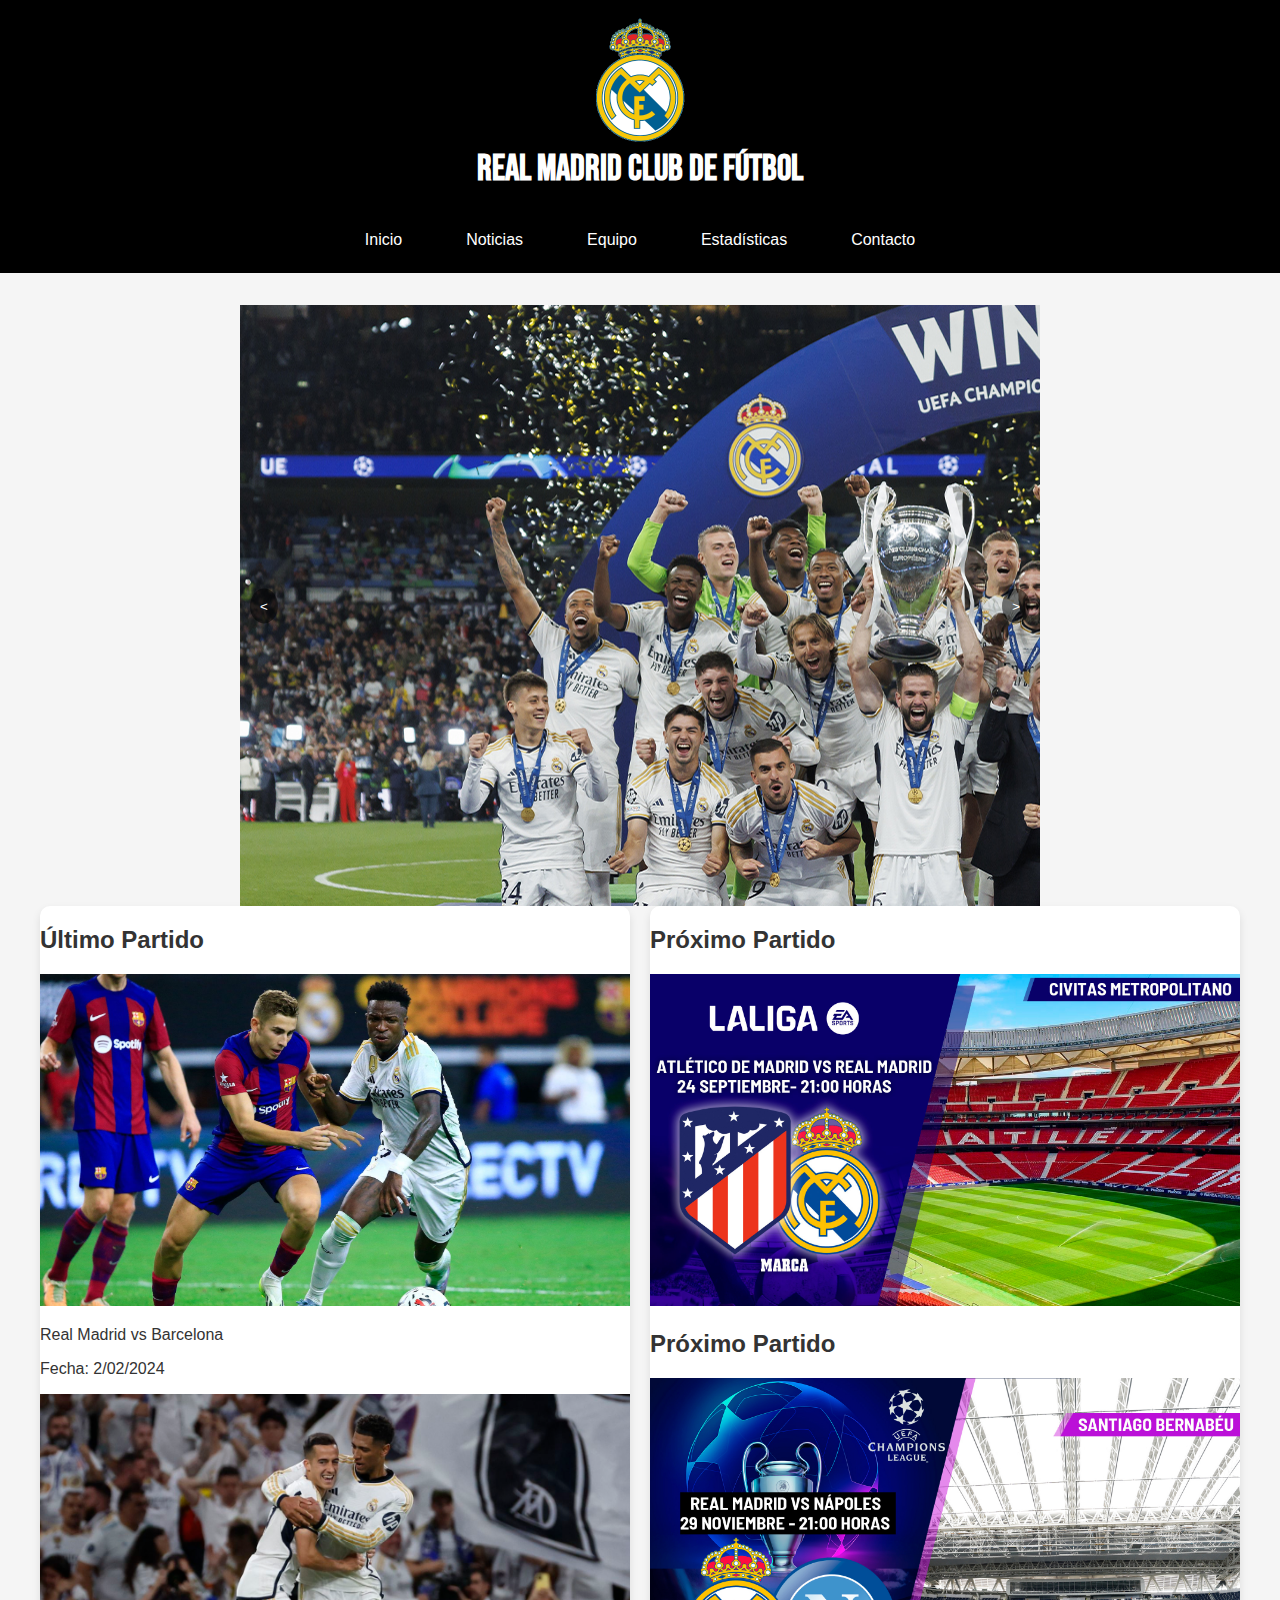
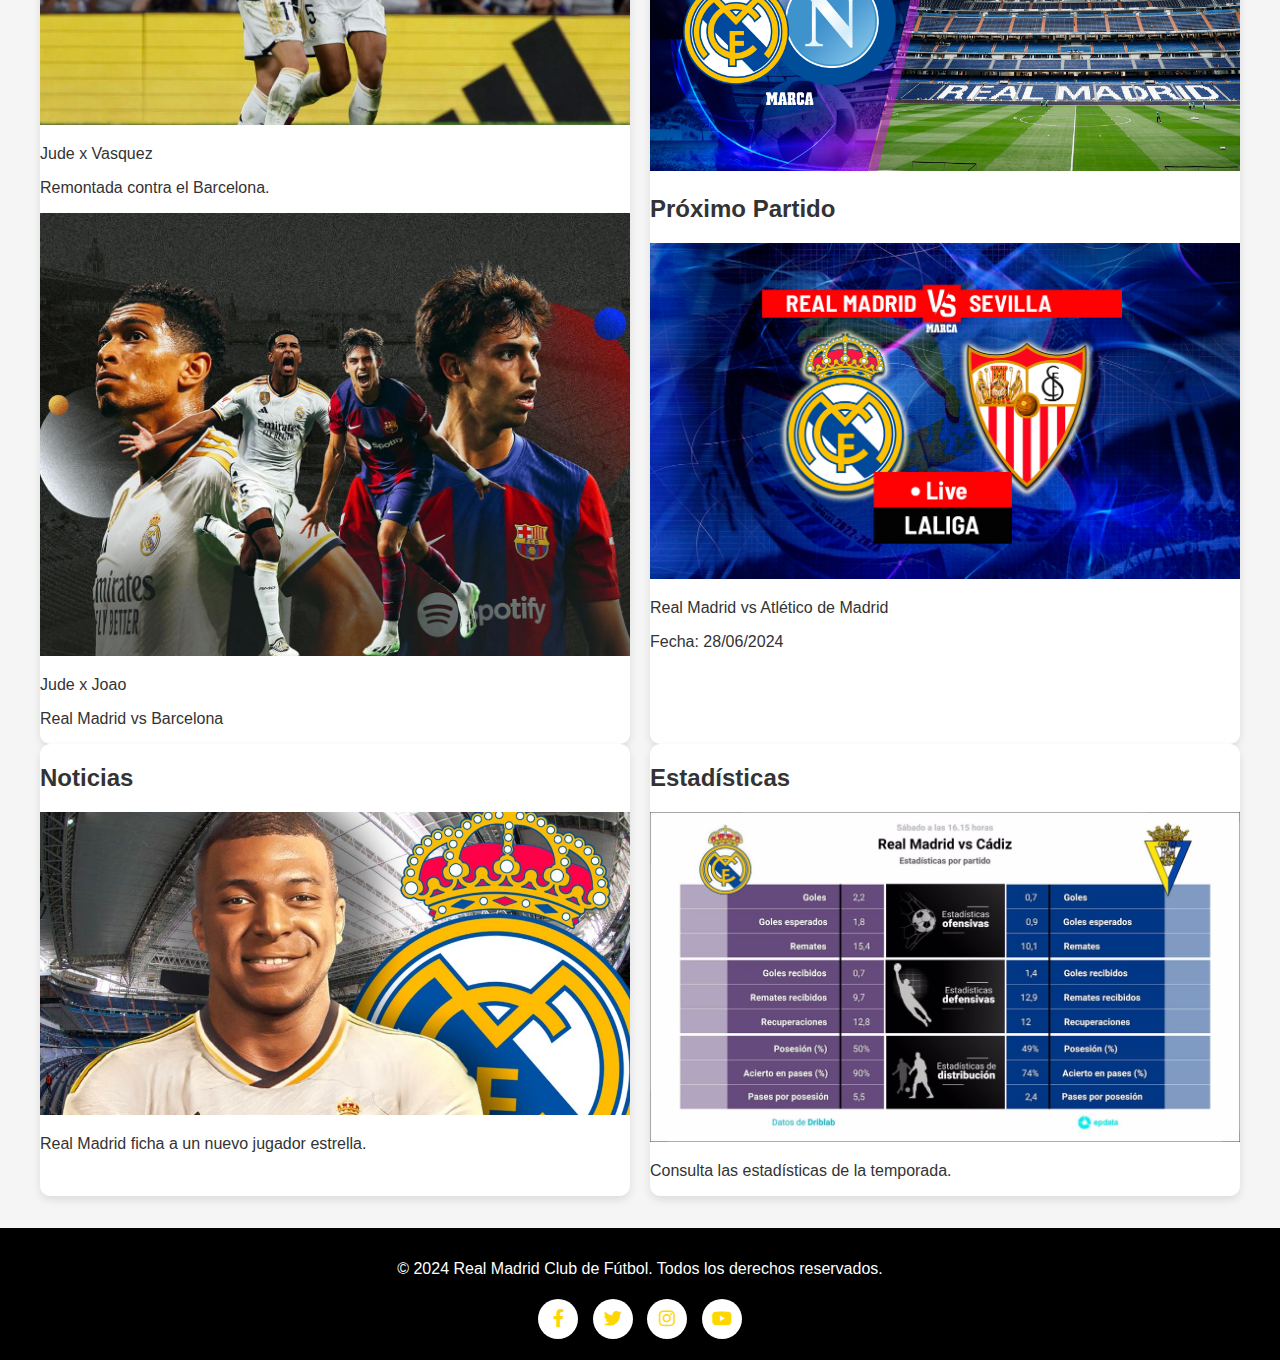
<file: index.html>
<!DOCTYPE html>
<html lang="es">
<head>
    <meta charset="UTF-8">
    <meta name="viewport" content="width=device-width, initial-scale=1.0">
    <title>Real Madrid</title>
    <link rel="stylesheet" href="styles.css">
    <link rel="icon" type="image/x-icon" href="images/real_madrid_footballteam_18009.ico">
    <link rel="stylesheet" href="https://cdnjs.cloudflare.com/ajax/libs/font-awesome/6.0.0-beta3/css/all.min.css">
    <link href="https://fonts.googleapis.com/css2?family=Lobster&display=swap" rel="stylesheet">
    <link href="https://fonts.googleapis.com/css2?family=Bebas+Neue&display=swap" rel="stylesheet">

</head>
<body>

<header>
    <img src="images/real_madrid_footballteam_18009.ico" alt="Escudo Real Madrid" class="nav-logo">
    <h1>Real Madrid Club de Fútbol</h1>
</header>

<nav>
    <a href="index.html">Inicio</a>
    <a href="noticias.html">Noticias</a>
    <a href="equipo.html">Equipo</a>
    <a href="estadisticas.html">Estadísticas</a>
    <a href="contacto.html">Contacto</a>
</nav>

<div class="container">
    <div class="carousel">
        <div class="carousel-images">
            <img src="images/decimoquinta_final_home.jpg" alt="Imagen 1" >
            <img src="images/decimocuarta_final_home.jpg" alt="Imagen 2">
            <img src="images/decimotercera_final_home.png" alt="Imagen 3" >
        </div>
        <button class="carousel-button prev">&lt;</button>
        <button class="carousel-button next">&gt;</button>
    </div>

    <div class="section">
        <div class="card">
            <h2>Último Partido</h2>
            <img src="images/fermin-lopez-vinicius-barcelona-real-madrid_39nf2o1fbkk91wtnj1gilglfb.jpg" alt="Último Partido">
            <p>Real Madrid vs Barcelona</p>
            <p>Fecha: 2/02/2024</p>
            <img src="images/f.elconfidencial.com_original_268_66b_67f_26866b67fe43ee4d8f6f85b7db2c75b6.jpg" alt="Último Partido">
            <p>Jude x Vasquez</p>
            <p>Remontada contra el Barcelona.</p>
            <img src="images/clasico-espanol-real-madrid-vs-barcel_7258277_20240417141818.jpg" alt="Último Partido">
            <p>Jude x Joao</p>
            <p>Real Madrid vs Barcelona</p>
        </div>
        <div class="card">
            <h2>Próximo Partido</h2>
            <img src="images/16955706714128.jpg" alt="Próximo Partido">
            <h2>Próximo Partido</h2>
            <img src="images/napolers.jpg" alt="Próximo Partido">
            <h2>Próximo Partido</h2>
            <img src="images/sevilla.jpg" alt="Próximo Partido">
            <p>Real Madrid vs Atlético de Madrid</p>
            <p>Fecha: 28/06/2024</p>
        </div>
    </div>
    <div class="section">
        <div class="card">
            <h2>Noticias</h2>
            <img src="images/mbappe_O.jpg" alt="Noticia 1">
            <p>Real Madrid ficha a un nuevo jugador estrella.</p>
        </div>
        <div class="card">
            <h2>Estadísticas</h2>
            <img src="images/caruri-663.png" alt="Estadísticas">
            <p>Consulta las estadísticas de la temporada.</p>
        </div>
    </div>
</div>

<footer>
    <p>&copy; 2024 Real Madrid Club de Fútbol. Todos los derechos reservados.</p>
    <div class="social-icons">
        <a href="#" class="social-icon"><i class="fab fa-facebook-f"></i></a>
        <a href="#" class="social-icon"><i class="fab fa-twitter"></i></a>
        <a href="#" class="social-icon"><i class="fab fa-instagram"></i></a>
        <a href="#" class="social-icon"><i class="fab fa-youtube"></i></a>
    </div>
</footer>

</div>
<script src="script.js"></script>
</body>
</html>
</file>
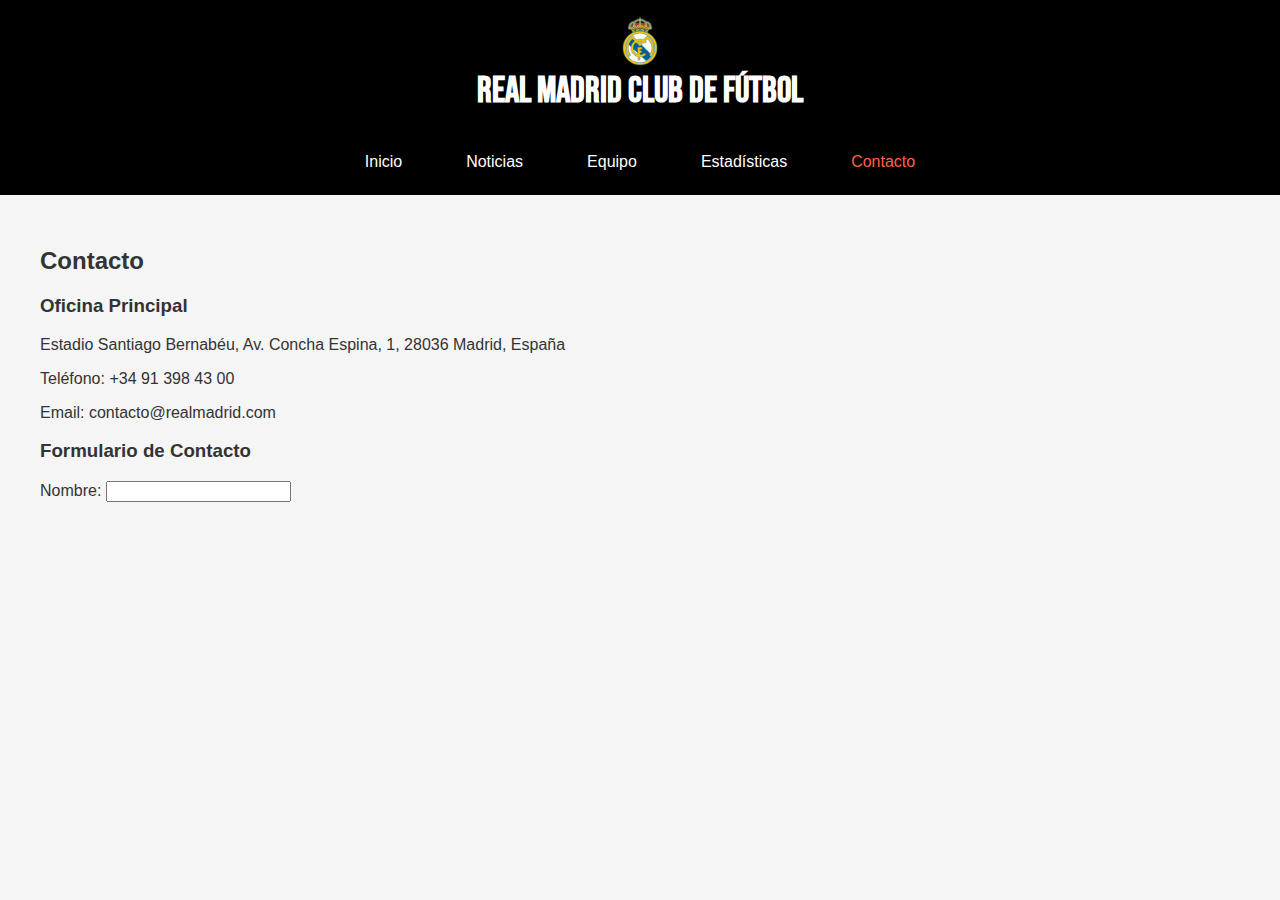
<file: contacto.html>
<!DOCTYPE html>
<html lang="es">
<head>
    <meta charset="UTF-8">
    <meta name="viewport" content="width=device-width, initial-scale=1.0">
    <title>Contacto - Real Madrid</title>
    <link rel="stylesheet" href="styles.css">
    <link rel="icon" type="image/x-icon" href="images/real_madrid_footballteam_18009.ico">
    <link href="https://fonts.googleapis.com/css2?family=Bebas+Neue&display=swap" rel="stylesheet">
</head>
<body>

<header>
    <img src="images/real_madrid_footballteam_18009.ico" alt="Escudo Real Madrid" class="nav-logo" style="width: 50px; height: 50px;">
    <h1>Real Madrid Club de Fútbol</h1>
</header>

<nav>
    <a href="index.html">Inicio</a>
    <a href="noticias.html">Noticias</a>
    <a href="equipo.html">Equipo</a>
    <a href="estadisticas.html">Estadísticas</a>
    <a href="contacto.html" class="active">Contacto</a>
</nav>

<div class="container">
    <h2>Contacto</h2>
    <div class="contact-info">
        <h3>Oficina Principal</h3>
        <p>Estadio Santiago Bernabéu, Av. Concha Espina, 1, 28036 Madrid, España</p>
        <p>Teléfono: +34 91 398 43 00</p>
        <p>Email: contacto@realmadrid.com</p>
    </div>
    <div class="contact-form">
        <h3>Formulario de Contacto</h3>
        <form action="#" method="post">
            <label for="name">Nombre:</label>
            <input type="text" id="name" name="name" required>
</file>
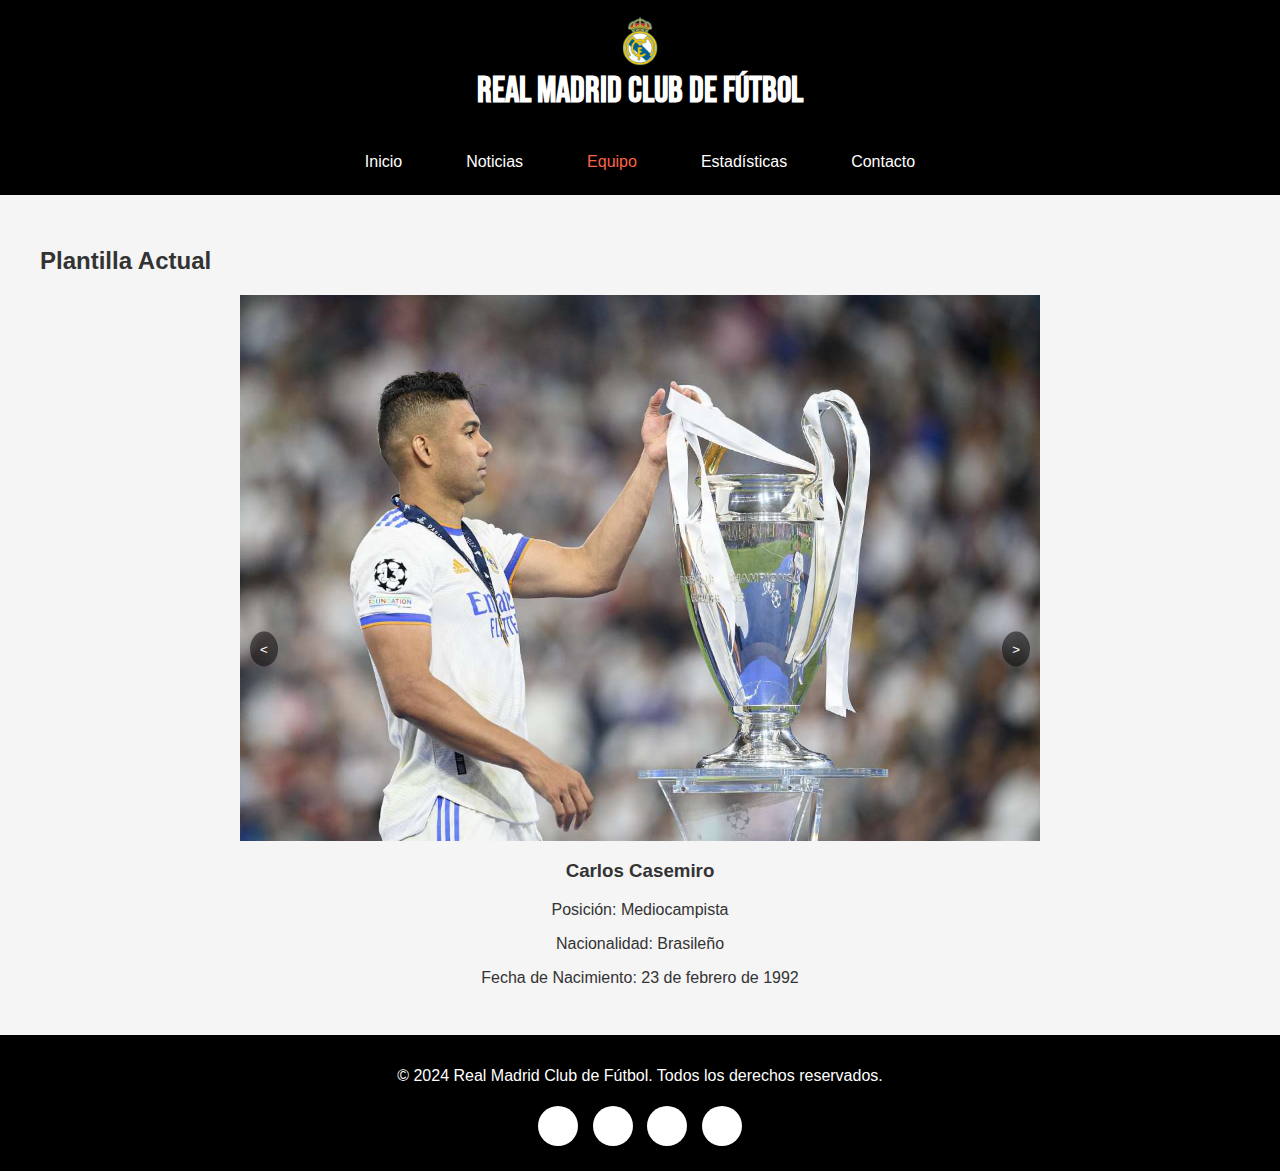
<file: equipo.html>
<!DOCTYPE html>
<html lang="es">
<head>
    <meta charset="UTF-8">
    <meta name="viewport" content="width=device-width, initial-scale=1.0">
    <title>Equipo - Real Madrid</title>
    <link rel="stylesheet" href="styles.css">
    <link rel="icon" type="image/x-icon" href="images/real_madrid_footballteam_18009.ico">
    <link href="https://fonts.googleapis.com/css2?family=Bebas+Neue&display=swap" rel="stylesheet">
</head>
<body>

<header>
    <img src="images/real_madrid_footballteam_18009.ico" alt="Escudo Real Madrid" class="nav-logo" style="width: 50px; height: 50px;">
    <h1>Real Madrid Club de Fútbol</h1>
</header>

<nav>
    <a href="index.html">Inicio</a>
    <a href="noticias.html">Noticias</a>
    <a href="equipo.html" class="active">Equipo</a>
    <a href="estadisticas.html">Estadísticas</a>
    <a href="contacto.html">Contacto</a>
</nav>

<div class="container">
    <h2>Plantilla Actual</h2>
    <div class="carousel">
        <div class="carousel-images">
            <div class="carousel-item">
                <img src="images/image-placeholder-title.jpg" alt="Jugador 1" class="player-photo">
                <div class="player-info">
                    <h3>Carlos Casemiro</h3>
                    <p>Posición: Mediocampista</p>
                    <p>Nacionalidad: Brasileño</p>
                    <p>Fecha de Nacimiento: 23 de febrero de 1992</p>
                </div>
            </div>
            <div class="carousel-item">
                <img src="images/real-madrid-benzema-champions-league-16102023_1b35u6voy8l231rb4ljuyfyosk.jpg" alt="Jugador 2" class="player-photo">
                <div class="player-info">
                    <h3>Karim Benzema</h3>
                    <p>Posición: Delantero</p>
                    <p>Nacionalidad: Francés</p>
                    <p>Fecha de Nacimiento: 19 de diciembre de 1987</p>
                </div>
            </div>
            <div class="carousel-item">
                <img src="images/16370080423343.jpg" alt="Jugador 3" class="player-photo">
                <div class="player-info">
                    <h3>Thibaut Courtois</h3>
                    <p>Posición: Portero</p>
                    <p>Nacionalidad: Belga</p>
                    <p>Fecha de Nacimiento: 11 de mayo de 1992</p>
                </div>
            </div>
        </div>
        <button class="carousel-button prev">&lt;</button>
        <button class="carousel-button next">&gt;</button>
    </div>
</div>

<footer>
    <p>&copy; 2024 Real Madrid Club de Fútbol. Todos los derechos reservados.</p>
    <div class="social-icons">
        <a href="#" class="social-icon"><i class="fab fa-facebook-f"></i></a>
        <a href="#" class="social-icon"><i class="fab fa-twitter"></i></a>
        <a href="#" class="social-icon"><i class="fab fa-instagram"></i></a>
        <a href="#" class="social-icon"><i class="fab fa-youtube"></i></a>
    </div>
</footer>

<script src="script.js"></script>
</body>
</html>
</file>
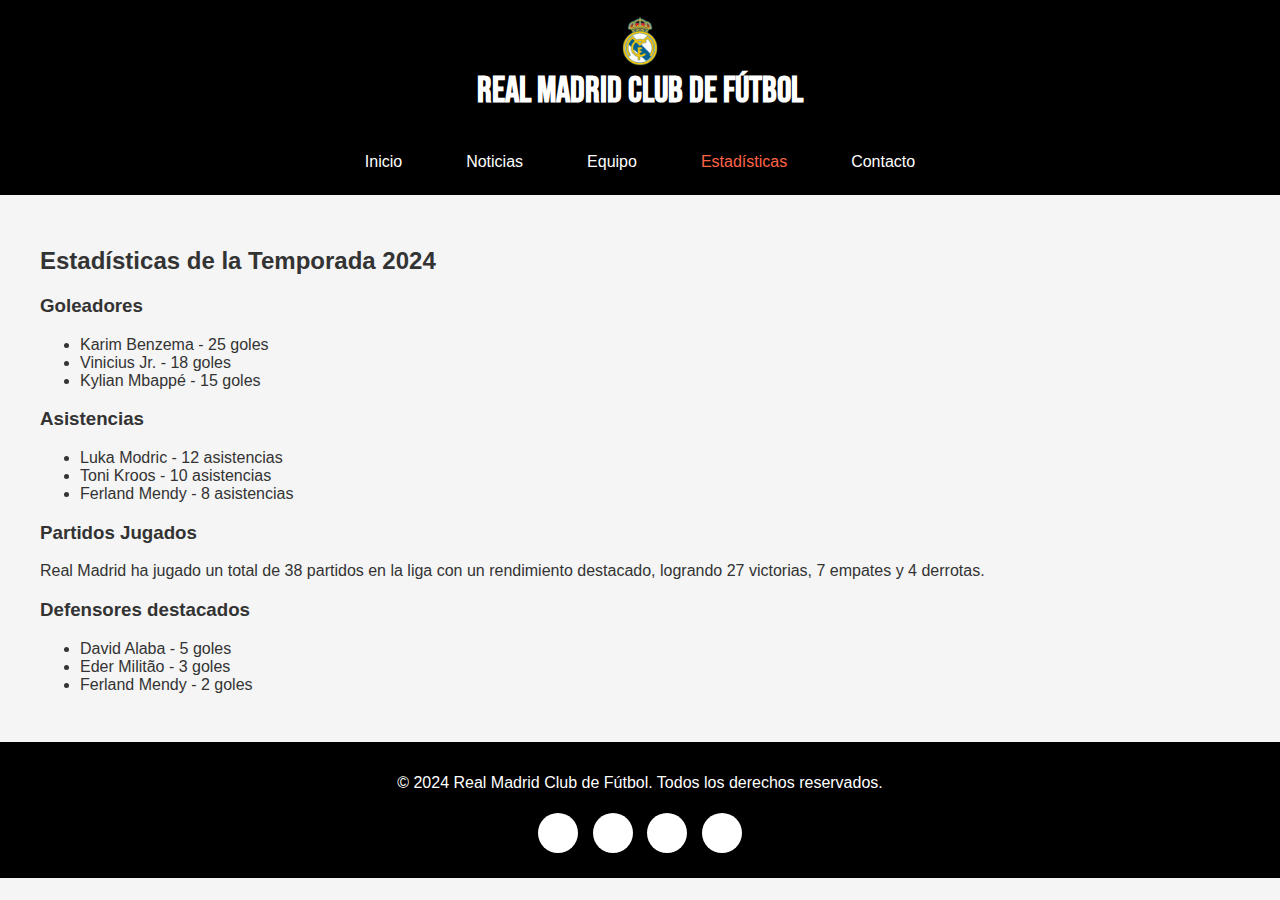
<file: estadisticas.html>
<!DOCTYPE html>
<html lang="es">
<head>
    <meta charset="UTF-8">
    <meta name="viewport" content="width=device-width, initial-scale=1.0">
    <title>Estadísticas - Real Madrid</title>
    <link rel="stylesheet" href="styles.css">
    <link rel="icon" type="image/x-icon" href="images/real_madrid_footballteam_18009.ico">
    <link href="https://fonts.googleapis.com/css2?family=Bebas+Neue&display=swap" rel="stylesheet">
</head>
<body>

<header>
    <img src="images/real_madrid_footballteam_18009.ico" alt="Escudo Real Madrid" class="nav-logo" style="width: 50px; height: 50px;">
    <h1>Real Madrid Club de Fútbol</h1>
</header>

<nav>
    <a href="index.html">Inicio</a>
    <a href="noticias.html">Noticias</a>
    <a href="equipo.html">Equipo</a>
    <a href="estadisticas.html" class="active">Estadísticas</a>
    <a href="contacto.html">Contacto</a>
</nav>

<div class="container">
    <h2>Estadísticas de la Temporada 2024</h2>
    <div class="stats-item">
        <h3>Goleadores</h3>
        <ul>
            <li>Karim Benzema - 25 goles</li>
            <li>Vinicius Jr. - 18 goles</li>
            <li>Kylian Mbappé - 15 goles</li>
        </ul>
    </div>
    <div class="stats-item">
        <h3>Asistencias</h3>
        <ul>
            <li>Luka Modric - 12 asistencias</li>
            <li>Toni Kroos - 10 asistencias</li>
            <li>Ferland Mendy - 8 asistencias</li>
        </ul>
    </div>
    <div class="stats-item">
        <h3>Partidos Jugados</h3>
        <p>Real Madrid ha jugado un total de 38 partidos en la liga con un rendimiento destacado, logrando 27 victorias, 7 empates y 4 derrotas.</p>
    </div>
    <div class="stats-item">
        <h3>Defensores destacados</h3>
        <ul>
            <li>David Alaba - 5 goles</li>
            <li>Eder Militão - 3 goles</li>
            <li>Ferland Mendy - 2 goles</li>
        </ul>
    </div>
</div>

<footer>
    <p>&copy; 2024 Real Madrid Club de Fútbol. Todos los derechos reservados.</p>
    <div class="social-icons">
        <a href="#" class="social-icon"><i class="fab fa-facebook-f"></i></a>
        <a href="#" class="social-icon"><i class="fab fa-twitter"></i></a>
        <a href="#" class="social-icon"><i class="fab fa-instagram"></i></a>
        <a href="#" class="social-icon"><i class="fab fa-youtube"></i></a>
    </div>
</footer>

<script src="script.js"></script>
</body>
</html>
</file>
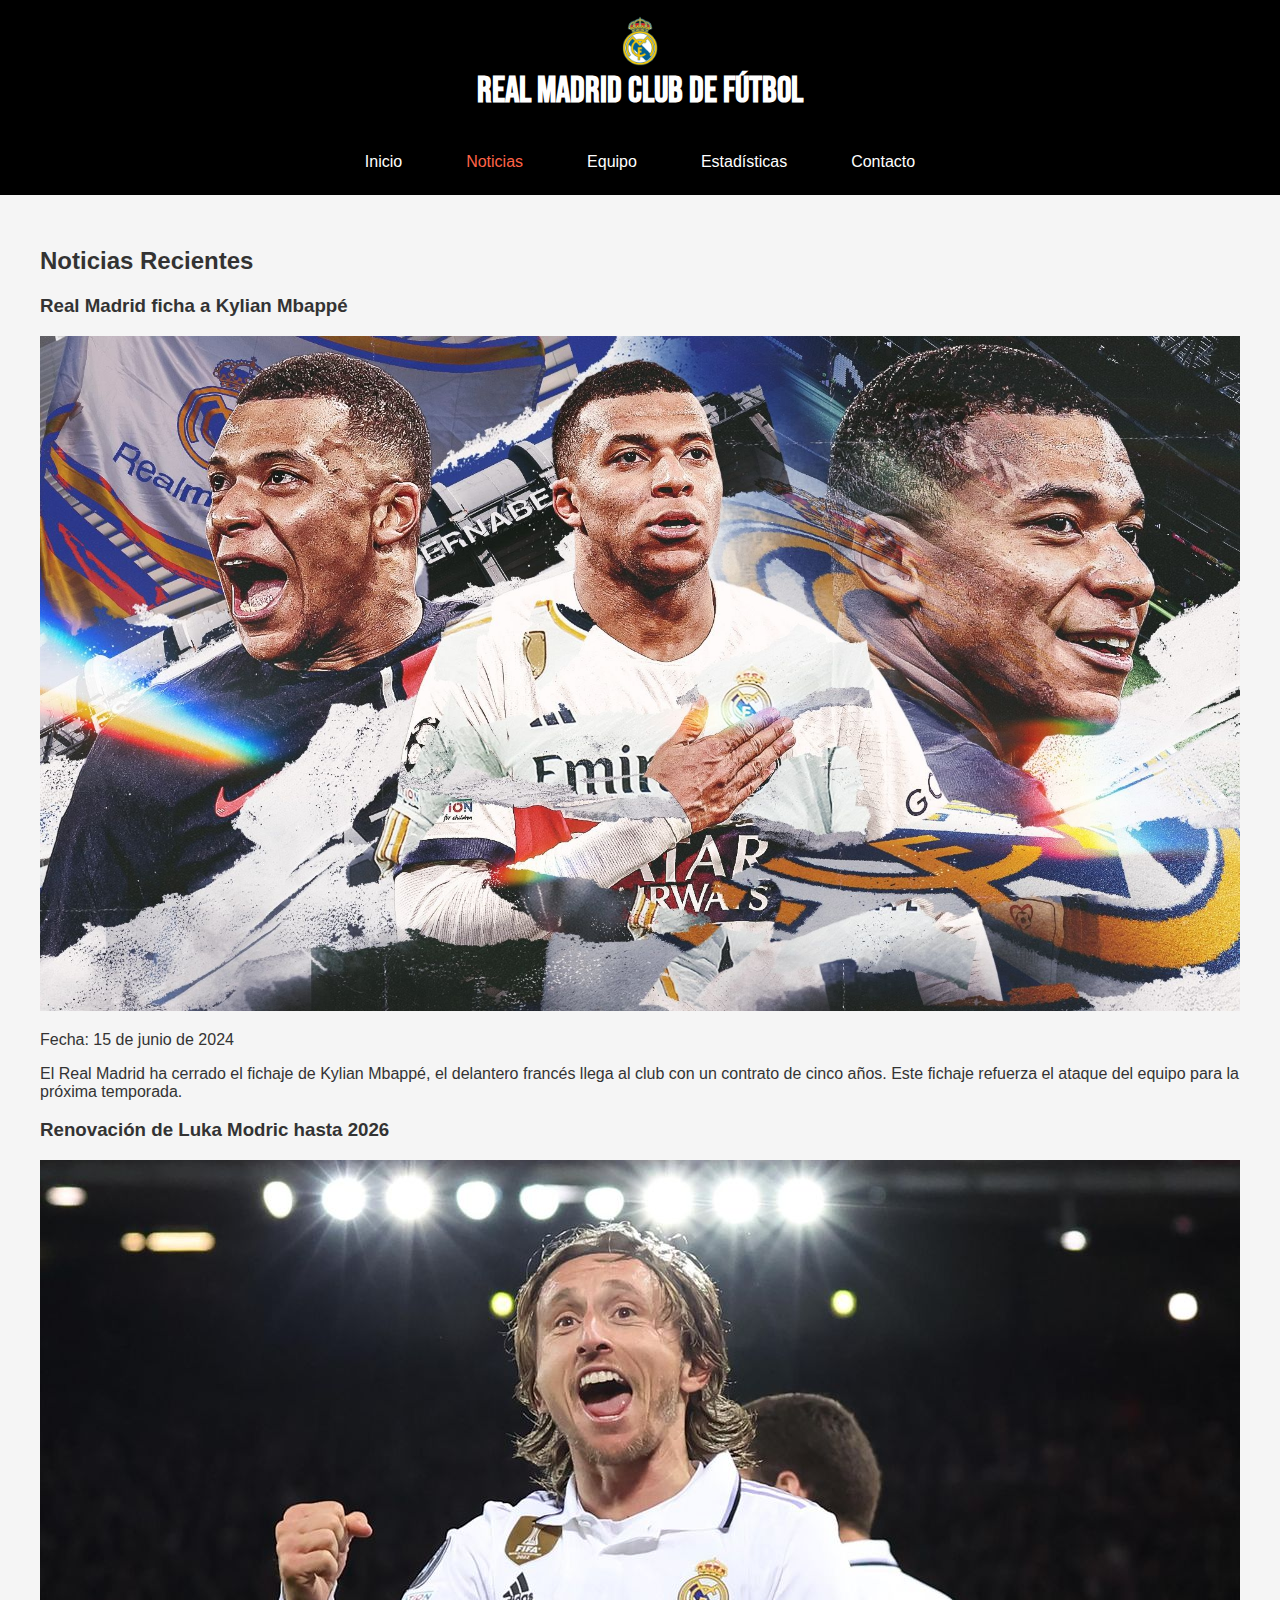
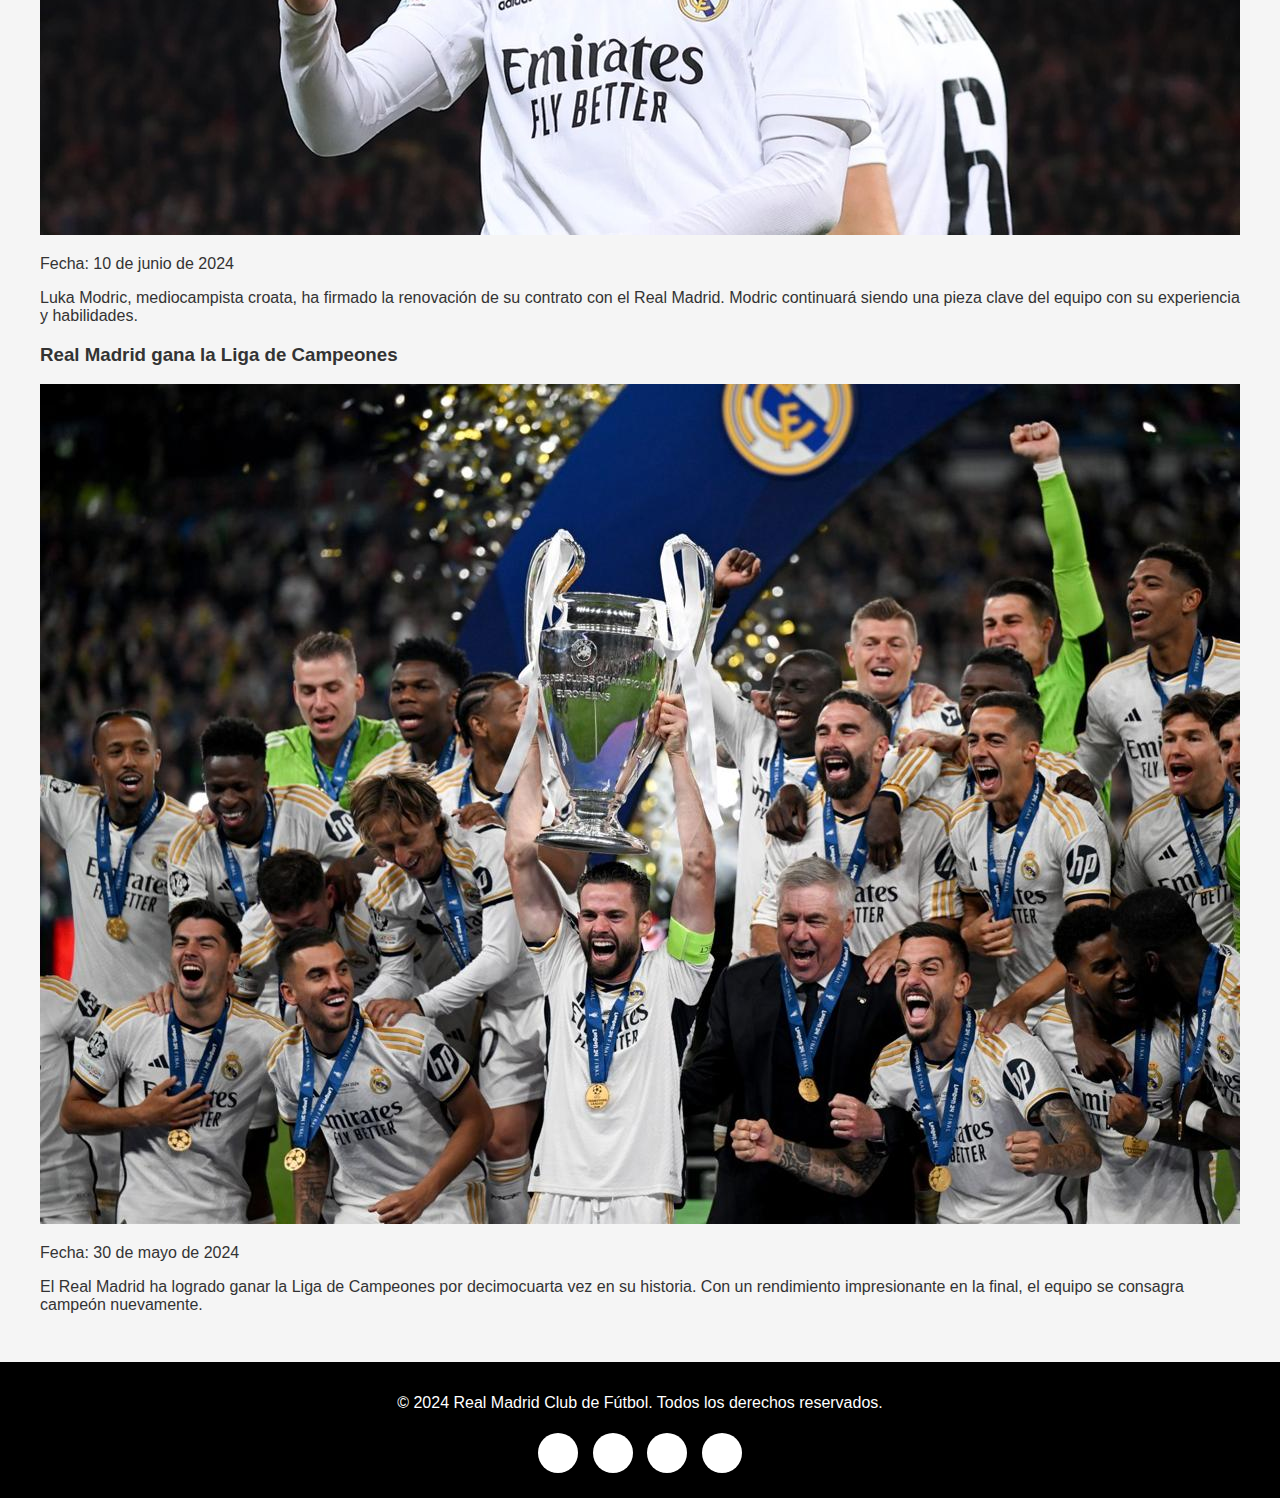
<file: noticias.html>
<!DOCTYPE html>
<html lang="es">
<head>
    <meta charset="UTF-8">
    <meta name="viewport" content="width=device-width, initial-scale=1.0">
    <title>Noticias - Real Madrid</title>
    <link rel="stylesheet" href="styles.css">
    <link rel="icon" type="image/x-icon" href="images/real_madrid_footballteam_18009.ico">
    <link href="https://fonts.googleapis.com/css2?family=Bebas+Neue&display=swap" rel="stylesheet">
</head>
<body>

<header>
    <img src="images/real_madrid_footballteam_18009.ico" alt="Escudo Real Madrid" class="nav-logo" style="width: 50px; height: 50px;">
    <h1>Real Madrid Club de Fútbol</h1>
</header>

<nav>
    <a href="index.html">Inicio</a>
    <a href="noticias.html" class="active">Noticias</a>
    <a href="equipo.html">Equipo</a>
    <a href="estadisticas.html">Estadísticas</a>
    <a href="contacto.html">Contacto</a>
</nav>

<div class="container">
    <h2>Noticias Recientes</h2>
    <div class="news-item">
        <h3>Real Madrid ficha a Kylian Mbappé</h3>
        <img src="images/Mbappe_Real_Madrid.jpg" alt="Fichaje estrella" style="width: 100%; height: auto;">
        <p>Fecha: 15 de junio de 2024</p>
        <p>El Real Madrid ha cerrado el fichaje de Kylian Mbappé, el delantero francés llega al club con un contrato de cinco años. Este fichaje refuerza el ataque del equipo para la próxima temporada.</p>
    </div>
    <div class="news-item">
        <h3>Renovación de Luka Modric hasta 2026</h3>
        <img src="images/3562571-72560588-2560-1440.jpg" alt="Luka Modric" style="width: 100%; height: auto;">
        <p>Fecha: 10 de junio de 2024</p>
        <p>Luka Modric, mediocampista croata, ha firmado la renovación de su contrato con el Real Madrid. Modric continuará siendo una pieza clave del equipo con su experiencia y habilidades.</p>
    </div>
    <div class="news-item">
        <h3>Real Madrid gana la Liga de Campeones</h3>
        <img src="images/madrid-levanta-trofeo-U60534947919f7-U602601215630QXE-1200x840@diario_abc.jpg" alt="Liga de Campeones" style="width: 100%; height: auto;">
        <p>Fecha: 30 de mayo de 2024</p>
        <p>El Real Madrid ha logrado ganar la Liga de Campeones por decimocuarta vez en su historia. Con un rendimiento impresionante en la final, el equipo se consagra campeón nuevamente.</p>
    </div>
</div>

<footer>
    <p>&copy; 2024 Real Madrid Club de Fútbol. Todos los derechos reservados.</p>
    <div class="social-icons">
        <a href="#" class="social-icon"><i class="fab fa-facebook-f"></i></a>
        <a href="#" class="social-icon"><i class="fab fa-twitter"></i></a>
        <a href="#" class="social-icon"><i class="fab fa-instagram"></i></a>
        <a href="#" class="social-icon"><i class="fab fa-youtube"></i></a>
    </div>
</footer>

<script src="script.js"></script>
</body>
</html>
</file>
<file: styles.css>
/* Estilos generales */
body {
    font-family: 'Roboto', sans-serif;
    background-color: #f5f5f5;
    color: #333;
    margin: 0;
    padding: 0;
    display: flex;
    flex-direction: column;
    align-items: center;
}

header, footer {
    background-color: #000;
    color: #fff;
    text-align: center;
    padding: 1rem;
    width: 100%;
}

header h1 {
    font-family: 'Bebas Neue', cursive;
    font-size: 36px;
    margin: 0;
}

nav {
    display: flex;
    justify-content: center;
    background-color: #000;
    padding: 1rem;
    width: 100%;
}

nav a {
    color: #fff;
    text-decoration: none;
    margin: 0 1rem;
    padding: 0.5rem 1rem;
    transition: color 0.3s ease, transform 0.3s ease;
}

nav a.active, nav a:hover {
    color: #ff6347;
}

nav a:hover {
    transform: scale(1.1);
}

.container {
    padding: 2rem;
    max-width: 1200px;
    width: 100%;
}

.carousel {
    position: relative;
    width: 100%;
    max-width: 800px;
    margin: auto;
}

.carousel-images {
    display: flex;
    overflow: hidden;
    width: 100%;
    height: 100%; /* Asegura que el contenedor del carrusel ocupa toda la altura disponible */
}

.carousel-item {
    flex: 0 0 100%;
    text-align: center;
    overflow: hidden; /* Asegura que las imágenes no se desborden */
}

.carousel-item img {
    width: 100%;
    height: auto;
    display: block; /* Asegura que la imagen se ajuste al ancho del contenedor */
    object-fit: cover; /* Ajusta la imagen para cubrir el contenedor sin distorsionarse */
}

.carousel-button {
    position: absolute;
    top: 50%;
    transform: translateY(-50%);
    background-color: rgba(0, 0, 0, 0.5);
    color: white;
    border: none;
    padding: 10px;
    cursor: pointer;
    z-index: 1000;
    border-radius: 50%;
}

.carousel-button.prev {
    left: 10px;
}

.carousel-button.next {
    right: 10px;
}

.section {
    display: flex;
    flex-wrap: wrap;
    gap: 20px;
}

.card {
    flex: 1;
    box-shadow: 0 4px 8px rgba(0,0,0,0.1);
    border-radius: 10px;
    overflow: hidden;
    background-color: #fff;
}

.card img {
    width: 100%;
    height: auto;
}

.footer a {
    margin: 5px;
    color: #fff;
}

.footer a:hover {
    color: #ff6f61;
}

.footer .social-icons {
    margin-top: 10px;
}

.social-icon {
    display: inline-block;
    margin: 5px;
    width: 40px;
    height: 40px;
    background-color: #fff;
    color: #ffd700;
    border-radius: 50%;
    text-align: center;
    line-height: 40px;
    font-size: 18px;
    text-decoration: none;
    transition: background-color 0.3s, color 0.3s;
}

.social-icon:hover {
    background-color: #ff6f61;
    color: #fff;
}

/* Estilos específicos para dispositivos pequeños */
@media (max-width: 600px) {
    nav {
        flex-direction: column;
    }
    nav a {
        margin: 0.5rem 0;
    }
    .container {
        padding: 1rem;
    }
    .news-item, .stats-item, .contact-info {
        padding: 0.5rem;
    }
}

/* Estilos para tablets */
@media (min-width: 601px) and (max-width: 900px) {
    nav {
        justify-content: space-around;
    }
    .container {
        padding: 1.5rem;
    }
}

/* Estilos para dispositivos grandes */
@media (min-width: 901px) {
    .container {
        max-width: 1200px;
        margin: 0 auto;
    }
    nav {
        justify-content: center;
    }
}

/* Ajustes para el carrusel */
@media (max-width: 768px) {
    .carousel-button {
        display: none;
    }
    .carousel-images img {
        height: auto;
        width: 100%;
    }
    .section {
        flex-direction: column;
    }
    .card {
        margin-bottom: 20px;
    }
    nav a {
        display: block;
        padding: 10px;
        text-align: center;
    }
    header {
        flex-direction: column;
        align-items: center;
    }
    .nav-logo {
        margin-bottom: 10px;
    }
}
</file>
